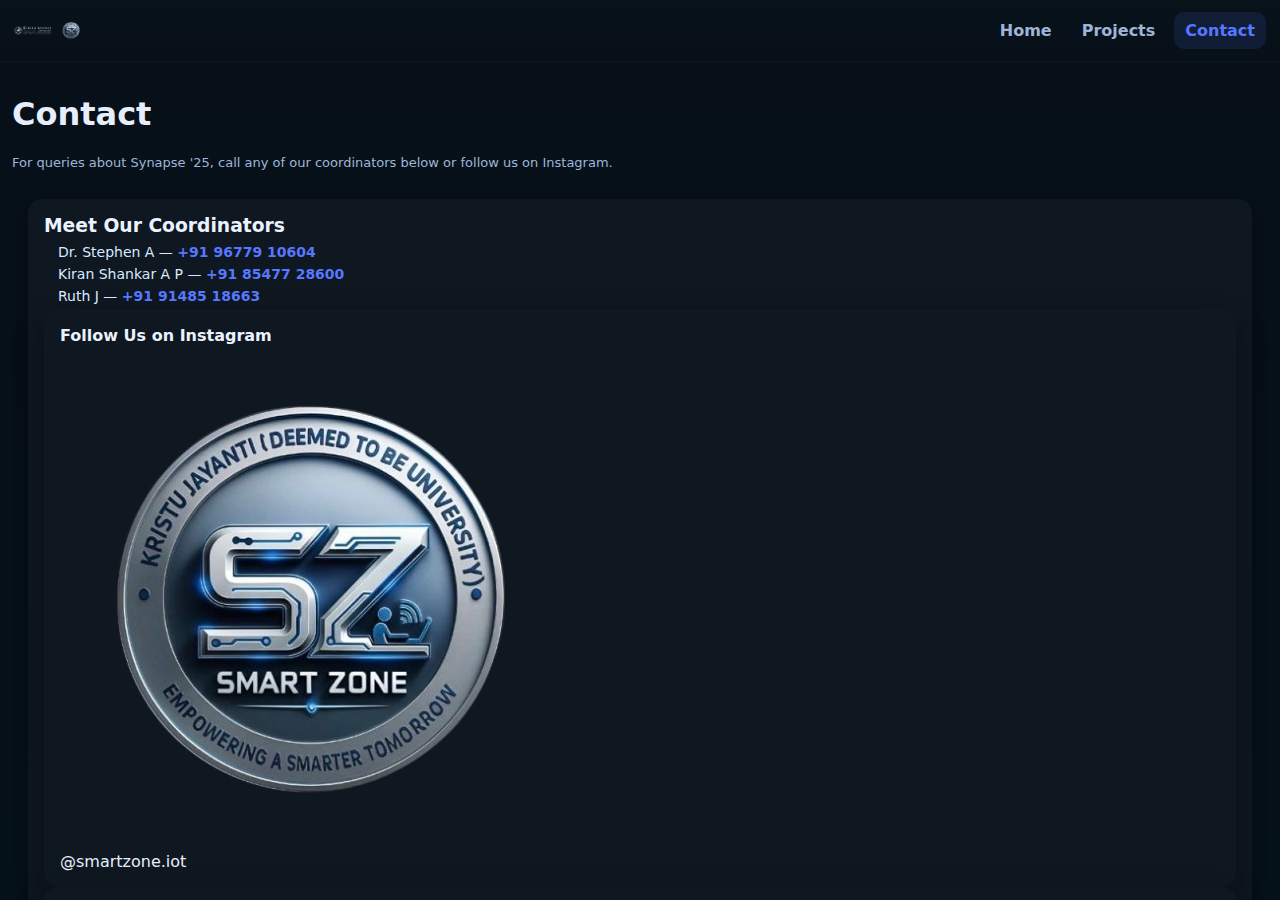
<file: contact.html>
<!doctype html>
<html lang="en">
<head>
  <meta charset="utf-8" />
  <meta name="viewport" content="width=device-width,initial-scale=1,viewport-fit=cover" />
  <title>Synapse '25 — Contact</title>
  <link rel="stylesheet" href="style.css" />
  <style>
    /* Professional Contact Section Styles */
    .contact-panel {
      display: flex;
      flex-direction: column;
      gap: 18px;
      padding: 16px;
    }

    .contact-card {
      background: var(--card);
      padding: 16px;
      border-radius: var(--radius);
      box-shadow: 0 10px 28px rgba(2,6,23,0.45);
      transition: transform .3s ease, box-shadow .3s ease;
    }

    .contact-card:hover {
      transform: translateY(-2px);
      box-shadow: 0 14px 36px rgba(2,6,23,0.55);
    }

    .contact-card h3,
    .contact-card h4 {
      margin: 0 0 8px;
      color: #eaf2ff;
    }

    .muted-small {
      color: var(--muted);
      font-size: 13px;
    }

    .coordinators {
      margin: 8px 0 0;
      padding-left: 14px;
      list-style: none;
    }

    .coordinators li {
      margin: 6px 0;
      color: #d8eaff;
      font-size: 14px;
    }

    .coordinators a {
      color: var(--accent);
      font-weight: 600;
      text-decoration: none;
      transition: color .3s ease;
    }

    .coordinators a:hover {
      color: #7a95ff;
      text-decoration: underline;
    }

    .socials {
      display: flex;
      justify-content: center;
      gap: 12px;
      margin-top: 12px;
    }

    .socials .btn {
      display: inline-flex;
      align-items: center;
      justify-content: center;
      padding: 8px 14px;
      border-radius: 10px;
      background: linear-gradient(135deg, #f58529, #dd2a7b, #8134af);
      color: #fff;
      font-weight: 600;
      font-size: 14px;
      box-shadow: 0 4px 14px rgba(0,0,0,0.4);
      transition: transform .25s ease, box-shadow .25s ease;
    }

    .socials .btn:hover {
      transform: translateY(-2px) scale(1.05);
      box-shadow: 0 6px 20px rgba(0,0,0,0.5);
    }

    .map-embed {
      width: 100%;
      height: 220px;
      border-radius: 12px;
      background: #06070a;
      border: 1px solid rgba(255,255,255,0.05);
      overflow: hidden;
      margin-top: 10px;
      box-shadow: 0 6px 24px rgba(0,0,0,0.35);
      transition: transform .3s ease, box-shadow .3s ease;
    }

    .map-embed:hover {
      transform: translateY(-2px);
      box-shadow: 0 10px 30px rgba(0,0,0,0.45);
    }

    .map-embed iframe {
      width: 100%;
      height: 100%;
      border: 0;
      border-radius: 12px;
    }

    .map-link {
      display: block;
      margin-top: 6px;
      font-size: 13px;
      color: var(--accent);
      text-decoration: none;
      transition: color .3s ease;
    }

    .map-link:hover {
      color: #7a95ff;
      text-decoration: underline;
    }
  </style>
</head>
<body>
  <div class="phone-frame">
    <header class="topbar">
      <div class="brand">
        <img src="assets/kju-logo.png" alt="KJU Logo" class="brand-logo" />
        <img src="assets/smartzone-logo.png" alt="SmartZone IoT Club" class="smartzone-logo" />
        
      </div>

      <nav class="primary-nav">
        <a class="nav-btn" href="index.html">Home</a>
        <a class="nav-btn" href="projects.html">Projects</a>
        <a class="nav-btn active" href="contact.html">Contact</a>
      </nav>
    </header>

    <main class="main contact-main">
      <header class="page-header">
        <h1>Contact</h1>
        <p class="muted-small">For queries about Synapse '25, call any of our coordinators below or follow us on Instagram.</p>
      </header>

      <section class="contact-panel">
        <!-- Coordinators -->
        <div class="contact-card">
          <h3>Meet Our Coordinators</h3>
          <ul class="coordinators">
            <li>Dr. Stephen A — <a href="tel:+919677910604">+91 96779 10604</a></li>
            <li>Kiran Shankar A P — <a href="tel:+918547728600">+91 85477 28600</a></li>
            <li>Ruth J — <a href="tel:+919148518663">+91 91485 18663</a></li>
          </ul>

       <div class="contact-card">
  <h4>Follow Us on Instagram</h4>
  <a href="https://www.instagram.com/smartzone.iot?igsh=MXdwaHA3dWlteHB0Zw==" target="_blank" class="instagram-link">
    <img src="assets/smartzone-logo.png" alt="Instagram" class="instagram-icon" /> @smartzone.iot
  </a>
</div>



        <!-- Venue & Map -->
        <div class="contact-card">
          <h4>Venue</h4>
          <p class="muted-small">M1 Auditorium, 1st Floor, Main Block — Kristu Jayanti University</p>

          <h4 style="margin-top:12px">Location</h4>
          <div class="map-embed">
            <iframe src="https://www.google.com/maps?q=13.0579425,77.6429632&z=17&output=embed"></iframe>
          </div>
          <a class="map-link" href="https://maps.google.com/?q=Kristu+Jayanti+University" target="_blank">Open in Google Maps</a>
        </div>

        <!-- Organizers -->
        <div class="contact-card small">
          <h4>Organizers</h4>
          <p class="muted-small">Department of Computer Science — Kristu Jayanti University</p>
          <p class="muted-small">SmartZone IoT Club</p>
        </div>
      </section>
    </main>
  </div>

  <script src="script.js"></script>
</body>
</html>
</file>
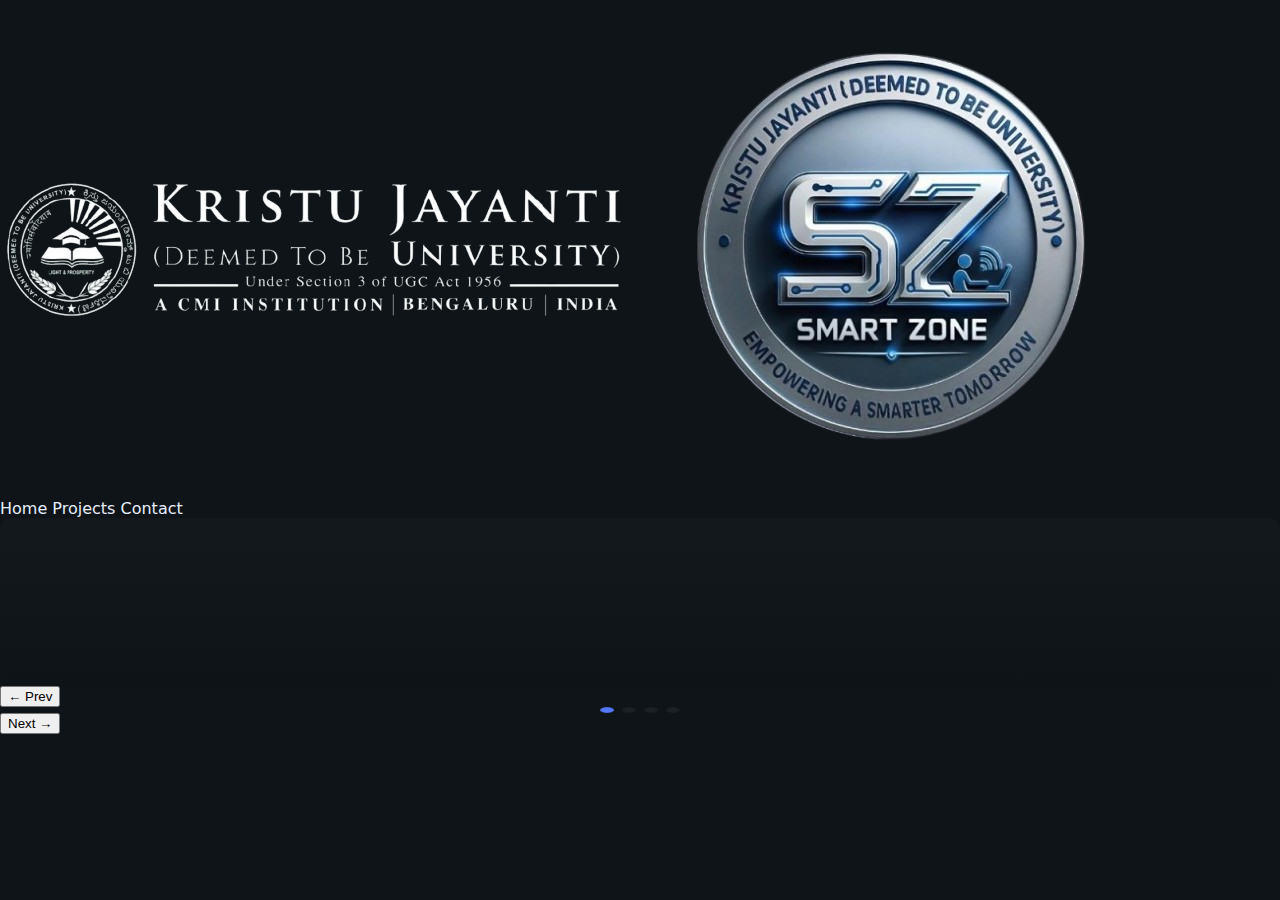
<file: projects.html>
<!DOCTYPE html>
<html lang="en">
<head>
  <meta charset="UTF-8" />
  <meta name="viewport" content="width=device-width, initial-scale=1" />
  <title>Synapse '25 — Projects</title>
  <link rel="stylesheet" href="style.css" />
</head>
<body>
  <aside class="sidebar">
    <div class="brand">
      <img src="assets/kju-logo.png" alt="KJU Logo" class="logo" />
      <img src="assets/smartzone-logo.png" alt="SmartZone IoT Club Logo" class="logo" />
    </div>
    <nav class="nav">
      <a class="nav-link" href="index.html">Home</a>
      <a class="nav-link active" href="projects.html">Projects</a>
      <a class="nav-link" href="contact.html">Contact</a>
    </nav>
  </aside>

  <main class="stage">
    <div class="slides" data-slides>

      <section class="slide slide-center">
        <div class="slide-content max-600">
          <h2>Projects on Display</h2>
          <p>
            Explore practical IoT solutions: sensor networks, automation, and AI-enhanced analytics.
            Each card highlights objectives, components, and potential impact.
          </p>
        </div>
      </section>

      <section class="slide">
        <div class="cards">
          <article class="card">
            <div class="card-body">
              <h4>Smart Energy Monitor</h4>
              <p>Real-time consumption tracking with threshold alerts and cloud dashboards.</p>
              <div class="tags"><span>ESP32</span><span>MQTT</span><span>Grafana</span></div>
              <p><strong>Team:</strong> Priya, John, Akash</p>
            </div>
          </article>
          <article class="card">
            <div class="card-body">
              <h4>Precision Agriculture</h4>
              <p>Soil moisture + weather sensing with automated irrigation control.</p>
              <div class="tags"><span>LoRa</span><span>Edge AI</span><span>Node-RED</span></div>
              <p><strong>Team:</strong> Shreya, Manish, Deepak</p>
            </div>
          </article>
          <article class="card">
            <div class="card-body">
              <h4>Health Vitals Tracker</h4>
              <p>Non-invasive vitals logging and anomaly notifications to caregivers.</p>
              <div class="tags"><span>BLE</span><span>Time Series</span><span>Alerts</span></div>
              <p><strong>Team:</strong> Sneha, Rahul, Vivek</p>
            </div>
          </article>
          <article class="card">
            <div class="card-body">
              <h4>Air Quality Monitor</h4>
              <p>PM2.5, CO₂, and VOC measurements with adaptive ventilation triggers.</p>
              <div class="tags"><span>MQTT</span><span>ESP-NOW</span><span>Cloud</span></div>
              <p><strong>Team:</strong> Anjali, Raj, Tina</p>
            </div>
          </article>
        </div>
      </section>
      <section class="slide slide-center">
        <div class="slide-content max-600">
          <h2>How We Built These Projects</h2>
          <ul class="bullets">
            <li>Brainstormed real-world problems and solutions</li>
            <li>Designed circuits and selected sensors</li>
            <li>Programmed microcontrollers (ESP32, Arduino)</li>
            <li>Integrated cloud dashboards for real-time data</li>
            <li>Tested prototypes in campus environments</li>
          </ul>
        </div>
      </section>


      <section class="slide slide-center">
        <div class="slide-content max-600">
          <h2>Impact & Next Steps</h2>
          <p>
            These prototypes showcase how IoT and AI can solve real problems in energy, agriculture, health, and environment. Our next goal: pilot deployment and collaboration with local industry!
          </p>
        </div>
      </section>
    </div>

    <div class="controls">
      <button class="btn" data-prev>← Prev</button>
      <div class="dots" data-dots></div>
      <button class="btn" data-next>Next →</button>
    </div>
  </main>

  <script src="script.js"></script>
</body>
</html>
</file>
<file: style.css>
:root{
  --bg:#0f1418;
  --panel:#0b0f12;
  --muted:#9fb5d8;
  --accent:#5678ff;
  --card:#0f1720;
  --glass:rgba(255,255,255,0.03);
  --radius:14px;
  --pad:16px;
}

.fade-in {
  opacity: 0;
  transform: translateY(20px);
  animation: fadeInUp 0.8s forwards;
  animation-delay: 0.2s;
}

@keyframes fadeInUp {
  to {
    opacity: 1;
    transform: translateY(0);
  }
}

.slide-content h2,
.slide-content p,
.slide-content ul,
.slide-visual {
  opacity: 0;
  transform: translateY(20px);
}

.slide.active .slide-content h2,
.slide.active .slide-content p,
.slide.active .slide-content ul,
.slide.active .slide-visual {
  animation: fadeInUp 0.8s forwards;
}

.slide.active .slide-content p:nth-child(2) {
  animation-delay: 0.3s;
}

.slide.active .slide-content p.tagline {
  animation-delay: 0.5s;
}

.slide.active .slide-content ul {
  animation-delay: 0.4s;
}

.slide.active .slide-visual {
  animation-delay: 0.6s;
}

/* === Base Styles === */
*{box-sizing:border-box}
html,body{
  height:100%;
  margin:0;
  overflow:hidden;
  font-family:Inter,system-ui,-apple-system,Segoe UI,Roboto,"Helvetica Neue",Arial;
  color:#e6eefc;
  background:var(--bg);
  -webkit-font-smoothing:antialiased
}
a{color:inherit;text-decoration:none}
img{max-width:100%;height:auto;display:block}

/* === Phone Frame === */
.phone-frame{
  width:100%;
  height:100%;
  margin:0;
  border-radius:0;
  box-shadow:none;
  background:linear-gradient(180deg,#071018,#06121a);
  display:flex;
  flex-direction:column;
  overflow:hidden;
}

.topbar{
  display:flex;
  align-items:center;
  justify-content:space-between;
  gap:12px;
  padding:12px 14px;
  background:linear-gradient(180deg,#08121a,#071018);
  border-bottom:1px solid rgba(255,255,255,0.03);
}
.brand{display:flex;align-items:center;gap:8px}
.brand-logo{width:38px;height:auto;border-radius:6px}
.smartzone-logo{width:22px;height:auto;border-radius:4px;opacity:0.95}
.primary-nav{display:flex;gap:8px}
.nav-btn{
  padding:8px 10px;border-radius:10px;font-weight:700;background:transparent;color:var(--muted);
  border:1px solid transparent;
  transition:all .3s ease;
}
.nav-btn:hover{color:#fff}
.nav-btn.active,.nav-btn[aria-current="page"]{background:rgba(86,120,255,0.12);color:var(--accent)}

.main{
  padding:12px;
  overflow-y:auto;
  scrollbar-width:none;
  -ms-overflow-style:none;
}
.main::-webkit-scrollbar{display:none}

/* === Slides === */
.slides{position:relative;display:block;border-radius:12px;background:linear-gradient(180deg,rgba(255,255,255,0.02),rgba(0,0,0,0.04));padding:12px}
.slide{display:none;flex-direction:column;gap:8px;align-items:center;justify-content:center;padding:6px;animation:fadeIn .7s ease}
.slide.active{display:flex}
.slide-content{text-align:center;color:#dfeafc}
.slide-content h2{margin:0 0 6px;font-size:20px}
.slide-content p{margin:0 0 6px;color:#c7d9f6;line-height:1.5}
.tagline{color:var(--accent);font-weight:700}
.max-600{max-width:360px;margin:0 auto}

.slide-visual{width:100%;display:flex;flex-direction:column;align-items:center}
.slide-visual img{width:100%;height:auto;max-height:58vh;object-fit:contain;border-radius:12px;border:1px solid rgba(255,255,255,0.04);box-shadow:0 10px 30px rgba(0,0,0,0.5)}
.poster-hint{font-size:12px;color:#9fb5d8;margin-top:8px}

.nav-circle{
  width:36px;height:36px;display:inline-flex;align-items:center;justify-content:center;border-radius:50%;
  background:linear-gradient(180deg,rgba(255,255,255,0.02),rgba(255,255,255,0.01));
  color:var(--muted);border:none;font-size:18px;cursor:pointer;
  box-shadow:0 6px 16px rgba(0,0,0,0.35);transition:all .3s ease
}
.nav-circle:hover{color:#fff;background:rgba(255,255,255,0.08)}

.dots{display:flex;gap:8px;align-items:center;justify-content:center;flex:1}
.dot{width:6px;height:6px;border-radius:50%;background:rgba(255,255,255,0.06);cursor:pointer;border:1px solid rgba(0,0,0,0.12)}
.dot.active{background:var(--accent)}

.card{background:var(--card);padding:12px;border-radius:12px;box-shadow:0 8px 28px rgba(2,6,23,0.45)}
.card.small{padding:10px}
.row{display:flex;gap:8px}
.small-card{flex:1;background:linear-gradient(180deg,rgba(255,255,255,0.02),rgba(255,255,255,0.01));padding:10px;border-radius:10px;text-align:center;font-weight:700;color:var(--muted)}

.projects-main{padding:0}
.projects-controls{display:flex;gap:8px;align-items:center;margin:8px 0;flex-direction:column}
.search-input{width:100%;padding:8px;border-radius:10px;border:1px solid rgba(255,255,255,0.04);background:rgba(255,255,255,0.02);color:#eaf4ff}
.projects-grid{display:flex;flex-direction:column;gap:12px;margin-top:6px}
.project-card{background:var(--card);border-radius:12px;padding:10px;display:flex;gap:10px;align-items:flex-start;box-shadow:0 8px 24px rgba(0,0,0,0.45);transition:transform .3s ease,box-shadow .3s ease}
.project-card:hover{transform:translateY(-4px);box-shadow:0 10px 32px rgba(0,0,0,0.55)}

.project-body{flex:1}
.project-title{margin:0 0 6px;font-size:15px}
.project-desc{margin:0 0 8px;color:#cfe4ff;font-size:13px}
.project-tags{display:flex;gap:8px;flex-wrap:wrap}
.project-tag{font-size:12px;padding:4px 8px;border-radius:8px;background:rgba(255,255,255,0.02);color:var(--muted);border:1px solid rgba(255,255,255,0.03)}
.small-btn{padding:6px 8px;border-radius:8px;border:none;background:linear-gradient(180deg,rgba(255,255,255,0.02),rgba(255,255,255,0.01));color:var(--muted);cursor:pointer}

.project-tag.agri{background:rgba(0,128,0,0.15);color:#3fd46b;border-color:rgba(63,212,107,0.4)}
.project-tag.health,.project-tag.medical{background:rgba(128,0,0,0.15);color:#ff5c5c;border-color:rgba(255,92,92,0.4)}

/* === Contact Panel Styles === */
.contact-panel{display:flex;flex-direction:column;gap:14px;padding:12px}
.contact-card{background:var(--card);padding:var(--pad);border-radius:var(--radius);box-shadow:0 8px 28px rgba(2,6,23,0.45);animation:fadeInUp .6s ease}
.contact-card h2,.contact-card h3{margin:0 0 8px;color:#eaf2ff}
.muted-small{color:var(--muted);font-size:13px}
.coordinators{margin-top:8px;padding-left:14px}
.coordinators li{margin:6px 0;color:#d8eaff;font-size:14px}
.coordinators a{color:var(--accent);font-weight:700;text-decoration:none;transition:color .3s ease}
.coordinators a:hover{color:#7a95ff}
.socials{display:flex;gap:10px;margin-top:8px}
.socials .btn{display:inline-flex;align-items:center;justify-content:center;padding:8px 14px;border-radius:10px;background:linear-gradient(135deg,#ff5f7e,#c13584);color:#fff;font-weight:600;font-size:14px;box-shadow:0 4px 14px rgba(0,0,0,0.4);transition:transform .25s ease,box-shadow .25s ease}
.socials .btn:hover{transform:translateY(-2px);box-shadow:0 6px 20px rgba(0,0,0,0.5)}
.map-embed{width:100%;height:220px;border-radius:12px;background:#06070a;border:1px solid rgba(255,255,255,0.05);overflow:hidden;margin-top:10px}
.map-embed iframe{width:100%;height:100%;border:0;border-radius:12px}

/* === Modal Styles === */
.modal{display:none;align-items:center;justify-content:center;position:fixed;inset:0;background:rgba(6,10,16,0.86);z-index:120}
.modal.active{display:flex}
.modal img{max-width:92vw;max-height:90vh;border-radius:10px}
.modal-close{position:absolute;right:16px;top:12px;background:none;border:none;color:#eaf2ff;font-size:26px;cursor:pointer}

/* === Animations === */
@keyframes fadeIn{from{opacity:0}to{opacity:1}}
@keyframes fadeInUp{from{opacity:0;transform:translateY(14px)}to{opacity:1;transform:translateY(0)}}

/* === Responsive === */
@media(max-width:420px){
  .phone-frame{width:100%;border-radius:0;margin:0;box-shadow:none}
}
</file>
